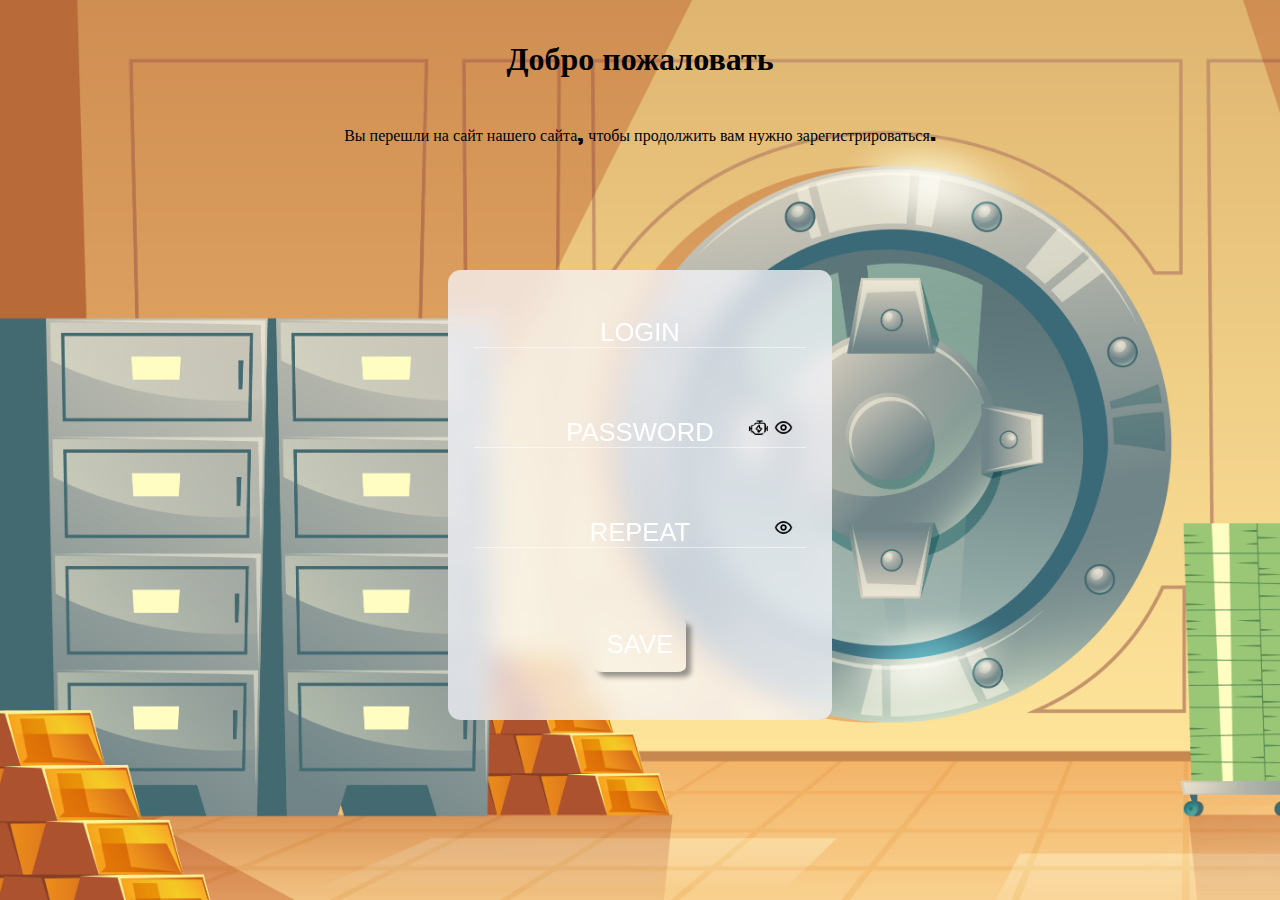
<file: index1.html>
<!DOCTYPE html>
<html lang="en">
<head>
    <meta charset="UTF-8">
    <meta http-equiv="X-UA-Compatible" content="IE=edge">
    <meta name="viewport" content="width=device-width, initial-scale=1.0">
    <link rel="stylesheet" href="style.css">
    <title>Form JS</title>
</head>
<body>
    <div class="text">
        <h1>Добро пожаловать</h1>
        <p>Вы перешли на сайт нашего сайта, чтобы продолжить вам нужно зарегистрироваться.</p>
    </div>
    
    
    <form>
        <input type="text" id="login" placeholder="login">
        <div class="block">
            <input type="password" id="password" placeholder="password">
            <a href="#" id="control"></a>
            <a href="#" id="generate"></a>
        </div>
        <div class="block">
            <input type="password" name="repeat" id="repeat"placeholder="repeat">
            <a href="#" id="dicontrol"></a>
        </div>
        <input type="button" id="save" value="save">
    </form>
<script src="script.js"></script>
</body>
</html>
</file>
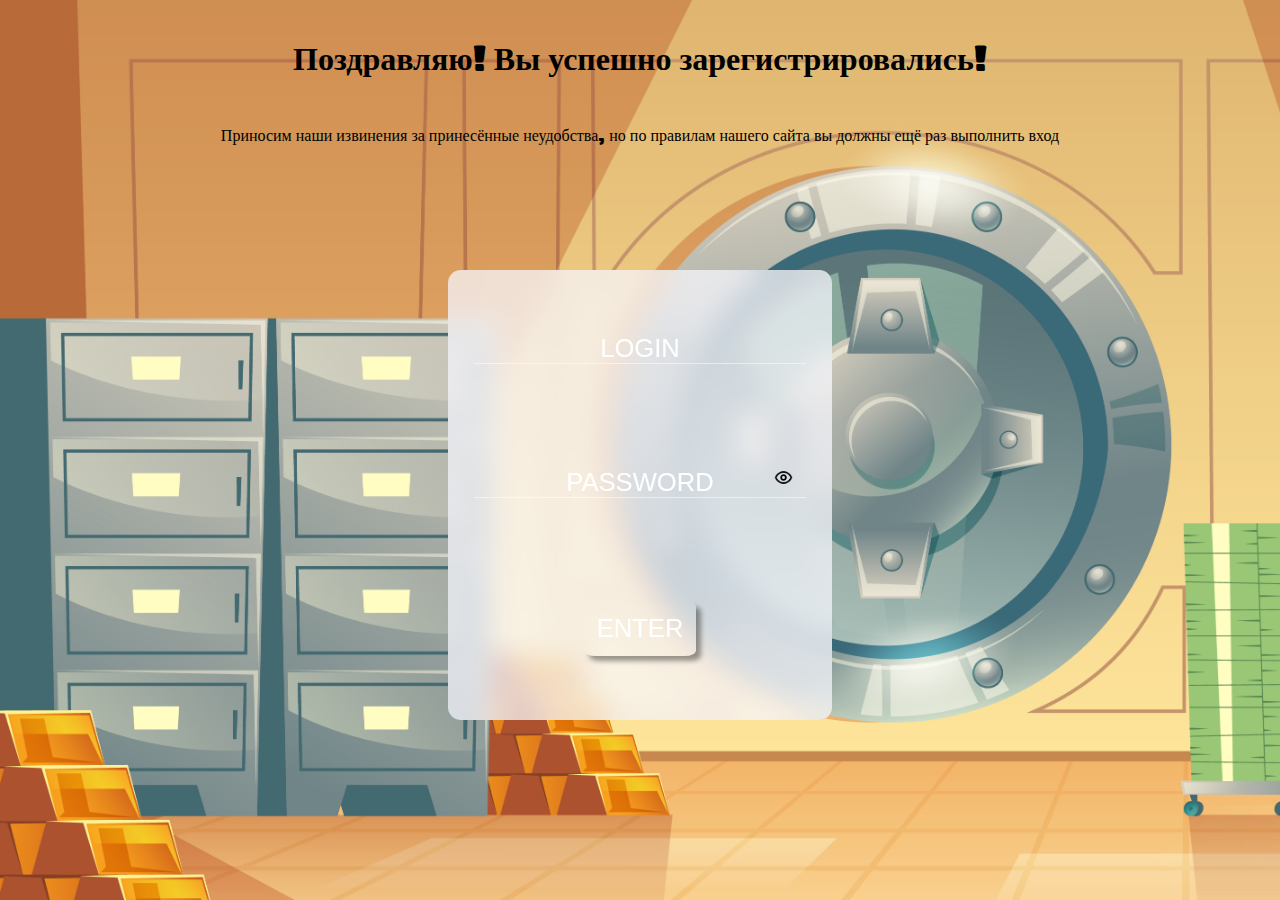
<file: login.html>
<!DOCTYPE html>
<html lang="en">
<head>
    <meta charset="UTF-8">
    <meta http-equiv="X-UA-Compatible" content="IE=edge">
    <meta name="viewport" content="width=device-width, initial-scale=1.0">
    <link rel="stylesheet" href="style.css">
    <title>login</title>
</head>
<body>
    <div class="text">
        <h1>Поздравляю! Вы успешно зарегистрировались!</h1>
        <p>Приносим наши извинения за принесённые неудобства, но по правилам нашего сайта вы должны ещё раз выполнить вход</p>
    </div>
    <form>
        <input type="text" id="login"placeholder="login">
        <div class="block">
            <input type="password" id="password" placeholder="password">
            <a href="#" id="control"></a>
        </div>
        <input type="button" id="enter" value="enter">
    </form>
    <script src="script1.js"></script>
</body>
</html>
</file>
<file: style.css>
@import url('https://fonts.googleapis.com/css2?family=Sigmar&display=swap');

* {
    margin: 0;
    padding: 0;
    box-sizing: border-box;
}

body {
    width: 100vw;
    height: 100vh;
    overflow: hidden;
    display: flex;
    align-items: center;
    justify-content: space-between;
    flex-direction: column;
    background-image: url(/assets/images/2029.jpg);
    background-repeat: no-repeat;
    background-size: cover;
    position: relative;

}

form {
    width: 30vw;
    height: 50vh;
    border: none;
    border-radius: 1vw;
    background: rgba(248, 248, 255, 0.726);
    backdrop-filter: blur(1vw);
    padding: 1vw;
    display: flex;
    flex-direction: column;
    align-items: center;
    justify-content: space-around;
    font-family: 'Sigmar', cursive;
    text-transform: capitalize;
    position: absolute;
    top: 30vh;;
}

.block {
    position: relative;
}

#control {
    position: absolute;
    top: 0;
    right: 1vw;
    display: block;
    width: 1.5vw;
    height: 1.5vw;
    background-image: url(assets/images/open.png);
    background-size: cover;

}

#control.view {
    background-image: url(assets/images/close.png);
    background-size: cover;
}

#dicontrol {
    position: absolute;
    top: 0;
    right: 1vw;
    display: block;
    width: 1.5vw;
    height: 1.5vw;
    background-image: url(assets/images/open.png);
    background-size: cover;

}
#dicontrol.view {
    background-image: url(assets/images/close.png);
    background-size: cover;
}
#generate {
    position: absolute;
    top: 0;
    right: 3vw;
    display: block;
    width: 1.5vw;
    height: 1.5vw;
    background-image: url(assets/images/generate.png);
    background-size: cover;
    filter: brightness(100);

}

input {
    border: none;
    border-bottom: 0.1vw solid rgba(255, 255, 255, 0.5);
    outline: none;
    background: none;
    font-size: 2vw;
    text-align: center;
    color: rgb(255, 255, 255 );
}

input::placeholder {
    color: rgb(255, 255, 255);
    text-transform:uppercase ;
}

input[type='button']{
    border: none;
    text-transform: uppercase;
    padding: 1vw;
    border-radius: 10%;
    box-shadow: 5px 5px 5px rgba(0, 0, 0, 0.388);;
}

input[type='button']:hover {
    cursor: pointer;
    background-color: rgba(255, 255, 255, 0.389);
}

input[type='button']:active {
    transform: scale(0.95);
}

.text {
    width: 100vw;
    height: 20vh;
    font-family: 'Sigmar', cursive;
    display: flex;
    align-items: center;
    flex-direction: column;
    justify-content: space-around;
    padding: 1vw;

}
</file>
